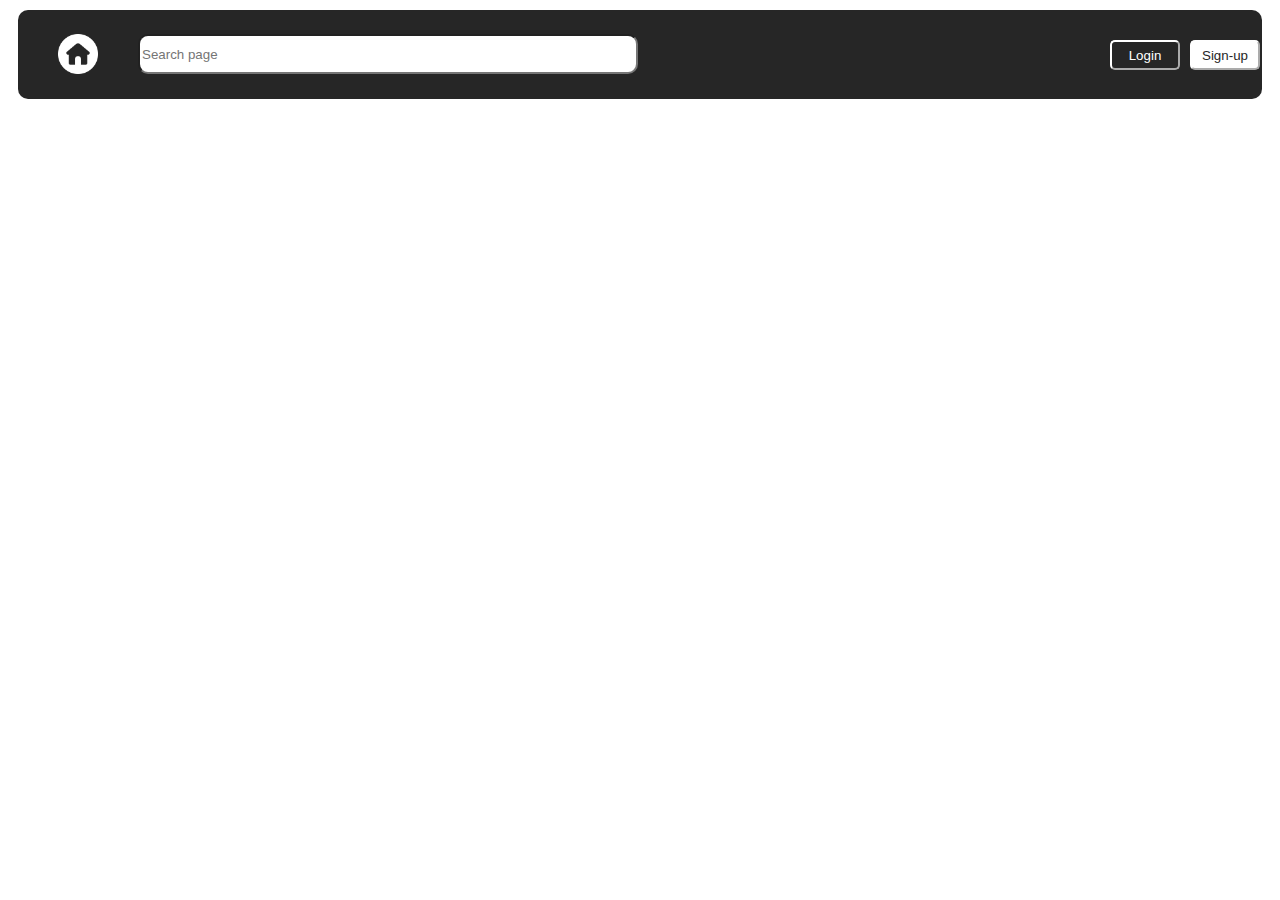
<file: assets/components/header.html>
<!doctype html>
<html lang="en">
<head>
  <link href="../../assets/styles/header.css" rel="stylesheet">
  <meta charset="UTF-8">
  <meta name="viewport" content="width=device-width, initial-scale=1.0">
  <title>Improved Header</title>
</head>
<body>
  <main>
    <header class="p-3 bg-dark text-white position-fixed top-0 w-100 shadow">
      <div class="container">
        <div class="d-flex flex-wrap align-items-center justify-content-between">
          <a href="/">
            <svg class="bi me-2" width="40" height="20" role="img">
            </svg>
          </a>
  
          <ul class="nav">
            <li><a href="../../index.html" class="nav-link px-2 text-secondary"><img src="../../assets/images/home.png" alt="Home" width="40"></a></li>
            <li>
              <form class="a1">
                <input type="search" class="form-control-header" placeholder="Search page" aria-label="Search">
              </form>
            </li>
          </ul>
  
          <div class="text-end">
            <button type="button" class="btn btn-outline-light me-2">Login</button>
            <button type="button" class="btn btn-warning">Sign-up</button>
          </div>
        </div>
      </div>
    </header>
  </main>
</body>
</html>
</file>
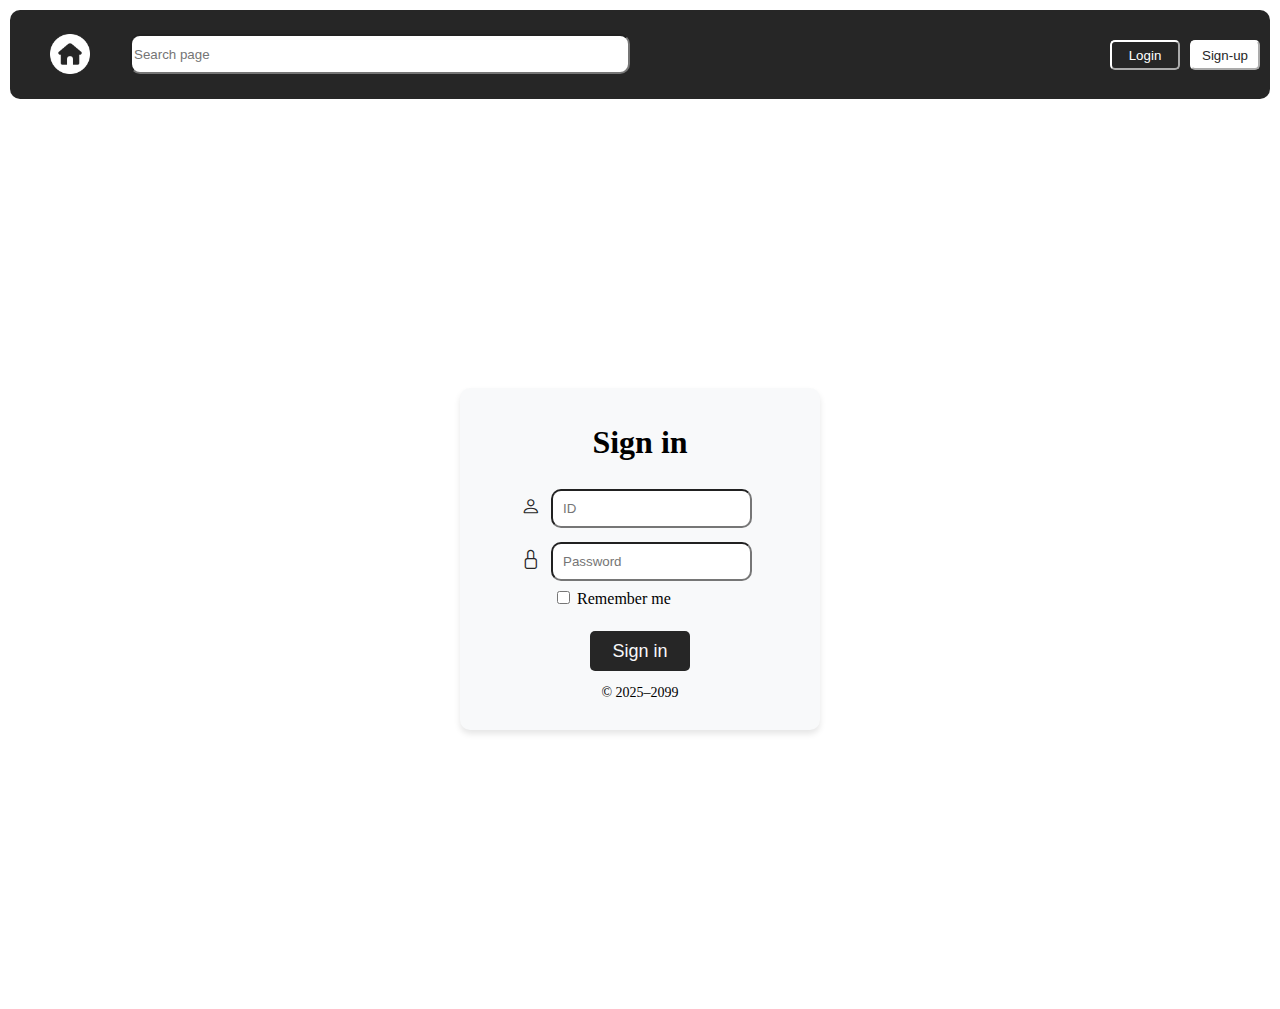
<file: src/pages/login.html>
<!DOCTYPE html>
<html lang="en">
<head>
    <meta charset="utf-8">
    
    <link rel="stylesheet" href="https://cdn.jsdelivr.net/npm/bootstrap-icons/font/bootstrap-icons.css">
    
    <script>
        document.addEventListener("DOMContentLoaded", function() {
            fetch("../../assets/components/header.html")
                .then(response => response.text())
                .then(data => {
                    document.getElementById("header-container").innerHTML = data;
                });
        });
    </script>

    <link href="../../assets/styles/sign.css" rel="stylesheet">
</head>

<body>
    <div id="header-container"></div>

    <div class="login-container">
        <main class="form-signin">
            <form>
                <h1 class="h3 mb-3 fw-normal">Sign in</h1>

                <div class="input-group mb-3">
                    <span class="input-group-text"><i class="bi bi-person"></i></span>
                    <input type="text" class="form-control" placeholder="ID">
                </div>
                <div class="input-group mb-3">
                    <span class="input-group-text"><i class="bi bi-lock"></i></span>
                    <input type="password" class="form-control" placeholder="Password">
                </div>

                <div class="checkbox mb-3">
                    <label>
                        <input type="checkbox" value="remember-me"> Remember me
                    </label>
                </div>
                <button class="w-100 btn btn-lg btn-primary" type="submit">Sign in</button>
                <p class="mt-5 mb-3 text-muted">&copy; 2025–2099</p>
            </form>
        </main>
    </div>

</body>
</html>
</file>
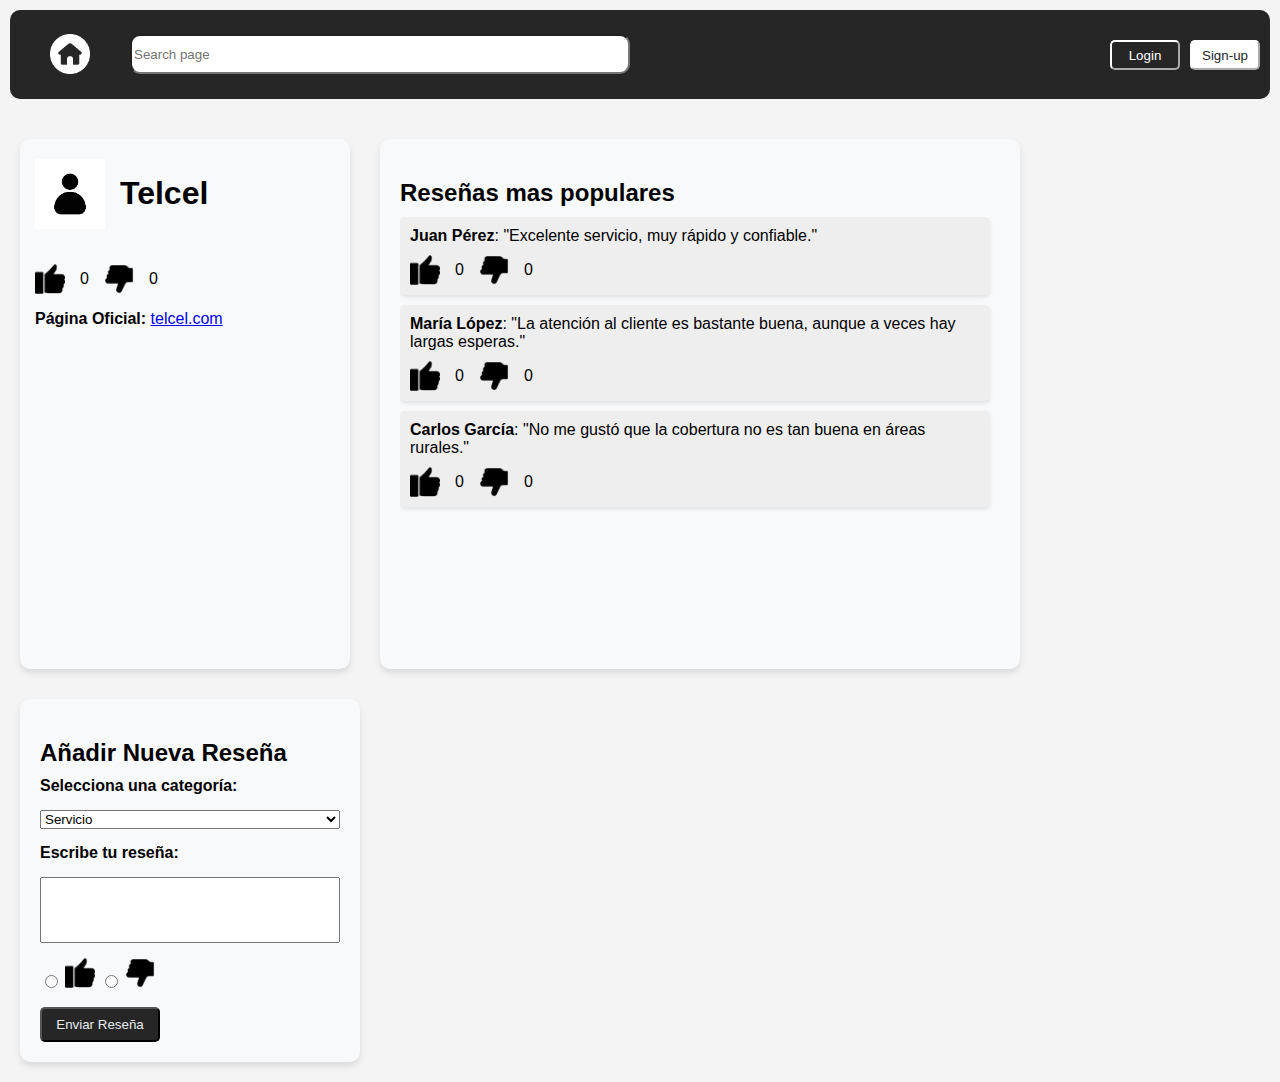
<file: src/pages/review.html>
<!DOCTYPE html>
<html lang="en">
<head>
    <meta charset="UTF-8">
    <meta name="viewport" content="width=device-width, initial-scale=1.0">
    <title>Review - Telcel</title>

    <link href="../../assets/styles/review.css" rel="stylesheet">

    <script>
        document.addEventListener("DOMContentLoaded", function() {
            fetch("../../assets/components/header.html")
                .then(response => response.text())
                .then(data => {
                    document.getElementById("header-container").innerHTML = data;
                });
        });
    </script>
</head>
<body>

    <div id="header-container"></div>

    <div class="main-container">
        <div class="review-container">
            <div class="review-header">
                <img src="../../assets/images/user_image.png" alt="Imagen del usuario" width="70">
                <h1 class="review-page-title">Telcel</h1>
            </div>

            <div class="review-actions">
                <img src="../../assets/images/like_icon.png" alt="Like" class="like-btn" width="30">
                <span class="like-count">0</span>
                <img src="../../assets/images/dislike_icon.png" alt="Dislike" class="dislike-btn" width="30">
                <span class="like-count">0</span>
            </div>

            <div class="review-info">
                <p><strong>Página Oficial:</strong> <a href="https://www.telcel.com" target="_blank">telcel.com</a></p>
            </div>
        </div>

        <div class="reviews-container">
            <h2>Reseñas mas populares</h2>
            <div class="reviews-list">
                <div class="review-item">
                    <p><strong>Juan Pérez</strong>: "Excelente servicio, muy rápido y confiable."</p>
                    <div class="review-actions">
                        <img src="../../assets/images/like_icon.png" class="like-btn" width="30">
                        <span class="like-count">0</span>
                        <img src="../../assets/images/dislike_icon.png" class="dislike-btn" width="30">
                        <span class="dislike-count">0</span>
                    </div>
                </div>
                <div class="review-item">
                    <p><strong>María López</strong>: "La atención al cliente es bastante buena, aunque a veces hay largas esperas."</p>
                    <div class="review-actions">
                        <img src="../../assets/images/like_icon.png" class="like-btn" width="30">
                        <span class="like-count">0</span>
                        <img src="../../assets/images/dislike_icon.png" class="dislike-btn" width="30">
                        <span class="dislike-count">0</span>
                    </div>
                </div>
                <div class="review-item">
                    <p><strong>Carlos García</strong>: "No me gustó que la cobertura no es tan buena en áreas rurales."</p>
                    <div class="review-actions">
                        <img src="../../assets/images/like_icon.png" class="like-btn" width="30">
                        <span class="like-count">0</span>
                        <img src="../../assets/images/dislike_icon.png" class="dislike-btn" width="30">
                        <span class="dislike-count">0</span>
                    </div>
                </div>
            </div>
        </div>

        <div class="add-review-container">
            <h2>Añadir Nueva Reseña</h2>
            <form id="new-review-form">
                <label for="category-select">Selecciona una categoría:</label>
                <select id="category-select" required>
                    <option value="Servicio">Servicio</option>
                    <option value="Atención al Cliente">Atención al Cliente</option>
                    <option value="Calidad de Red">Calidad de Red</option>
                </select>

                <label for="review-text">Escribe tu reseña:</label>
                <textarea id="review-text" rows="4" required style="resize: none;"></textarea>

                <div class="radio-buttons">
                    <input type="radio" id="like" name="like-dislike" value="like" required>
                    <label for="like">
                        <img src="../../assets/images/like_icon.png" width="30" alt="Like">
                    </label>
                    <input type="radio" id="dislike" name="like-dislike" value="dislike">
                    <label for="dislike">
                        <img src="../../assets/images/dislike_icon.png" width="30" alt="Dislike">
                    </label>
                </div>

                <button type="button" class="submit-review">Enviar Reseña</button>
            </form>
        </div>
    </div>  

</body>
</html>
</file>
<file: assets/styles/header.css>
/* Header */
.p-3 {
  background-color: #262626;
  border-radius: 10px;
  margin: 10px;
}

.nav-link {
  color: white;
  text-decoration: none;
  padding-right: 40px;
  font-size: 20px;
  filter: invert(100%) brightness(1000%);
}

.nav {
  display: flex;
  flex-direction: row;
  list-style: none;
  padding-bottom: 20px;
  margin: 0;
}

.form-control-header{
  border-radius: 10px;
  height: 40px;
  width: 500px;
}

.text-end {
  position: absolute;
  display: flex;
  top: 40px;
  right: 10px;
}

.btn-outline-light {
  margin-right: 10px;
  border-radius: 5px;
  width: 70px;
  height: 30px;
  background-color: transparent;
  color: white;
  border-color: white;
}

.btn-warning {
  background-color: white;
  color: #262626;
  border-radius: 5px;
  width: 70px;
  height: 30px;
  border-color: white;
  margin-right: 10px;
}
</file>
<file: assets/styles/sign.css>
/* Evita que el body afecte el header */
html, body {
  height: 100%;
  margin: 0;
}

/* Centrar solo el formulario */
.login-container {
  display: flex;
  justify-content: center;
  align-items: center;
  height: 100vh; /* Toda la pantalla */
}

/* Estilos del formulario */
.form-signin {
  width: 100%;
  max-width: 330px;
  padding: 15px;
  background: #f8f9fa;
  border-radius: 10px;
  box-shadow: 0 4px 6px rgba(0, 0, 0, 0.1);
  text-align: center;
}


/* Datos de entrada */
.form-signin .form-control {
  border-radius: 10px;
  padding: 10px;
  margin: 7px;
}

.form-signin .checkbox {
  margin-right: 17%;
  padding-bottom: 7%;
  transition: all 0.2s ease-in-out;

}

.input-group-text i {
  color: #262626; /* Azul Bootstrap */
  font-size: 1.2rem; /* Ajustar tamaño si es necesario */
}

/* Botón */
.form-signin button {
  background-color: #262626;
  color: #f8f9fa;
  border: none;
  padding: 10px;
  font-size: 18px;
  border-radius: 5px;
  width: 100px;
  height: 40px;
  transition: 0.3s;
}

.form-signin button:hover { 
  background-color: #262626;
  color: gray;
}

/* Texto de copyright */
.text-muted {
  font-size: 14px;
}
</file>
<file: assets/styles/review.css>
body {
    font-family: Arial, sans-serif;
    margin: 0;
    padding: 0;
    background-color: #f4f4f4;
}

.main-container {
    display: flex;
    gap: 30px;
    padding: 20px;
    margin-top: 20px; 
    flex-wrap: wrap;
}

.review-container {
    width: 100%;
    max-width: 300px;
    height: 500px;
    padding: 15px;
    background: #f8f9fa;
    border-radius: 10px;
    box-shadow: 0 4px 6px rgba(0, 0, 0, 0.1);
}

/* Contenedor principal de la reseña */
.review-likes {
    display: flex;
    flex-direction: column;
    padding-left: 20px;
}

/* Cabecera de la reseña (imagen de usuario y título) */
.review-header {
    display: flex;
    align-items: center;
    gap: 15px;
    padding-bottom: 20px;
}

.reviews-container {
    width: 100%;
    max-width: 600px;
    padding: 20px;
    background: #f8f9fa;
    border-radius: 10px;
    box-shadow: 0 4px 6px rgba(0, 0, 0, 0.1);
}

.submit-review {
    background-color: #262626;
    color: #e9ecef;
    border-radius: 5px;
    width: 120px;
    height: 35px;
}

.review-container:hover{
    box-shadow: 0 4px 6px rgba(0, 0, 0, 0.5);
}

.reviews-list {
    max-height: 300px;
    overflow-y: scroll;
    margin-top: 10px;
    padding-right: 10px;
}

.review-item {
    background-color: #eeeeee;
    border-radius: 5px;
    padding: 10px;
    margin-bottom: 10px;
    box-shadow: 0 2px 4px rgba(0, 0, 0, 0.1);
}

.review-item p {
    margin: 0;
}

.reviews-container h2 {
    font-size: 1.5em;
    margin-bottom: 10px;
}
.reviews-container:hover{
    box-shadow: 0 4px 6px rgba(0, 0, 0, 0.5);
}

.review-actions {
    display: flex;
    align-items: center;
    gap: 10px;
    margin-top: 10px;
}

.like-count, .dislike-count {
    margin: 0 5px;
}

.add-review-container {
    width: 100%;
    max-width: 300px;
    padding: 20px;
    background: #f8f9fa;
    border-radius: 10px;
    box-shadow: 0 4px 6px rgba(0, 0, 0, 0.1);
}

.add-review-container:hover{
    box-shadow: 0 4px 6px rgba(0, 0, 0, 0.5);
}

.add-review-container h2 {
    font-size: 1.5em;
    margin-bottom: 10px;
}

form {
    display: flex;
    flex-direction: column;
    gap: 15px;
}

label {
    font-weight: bold;
}
</file>
